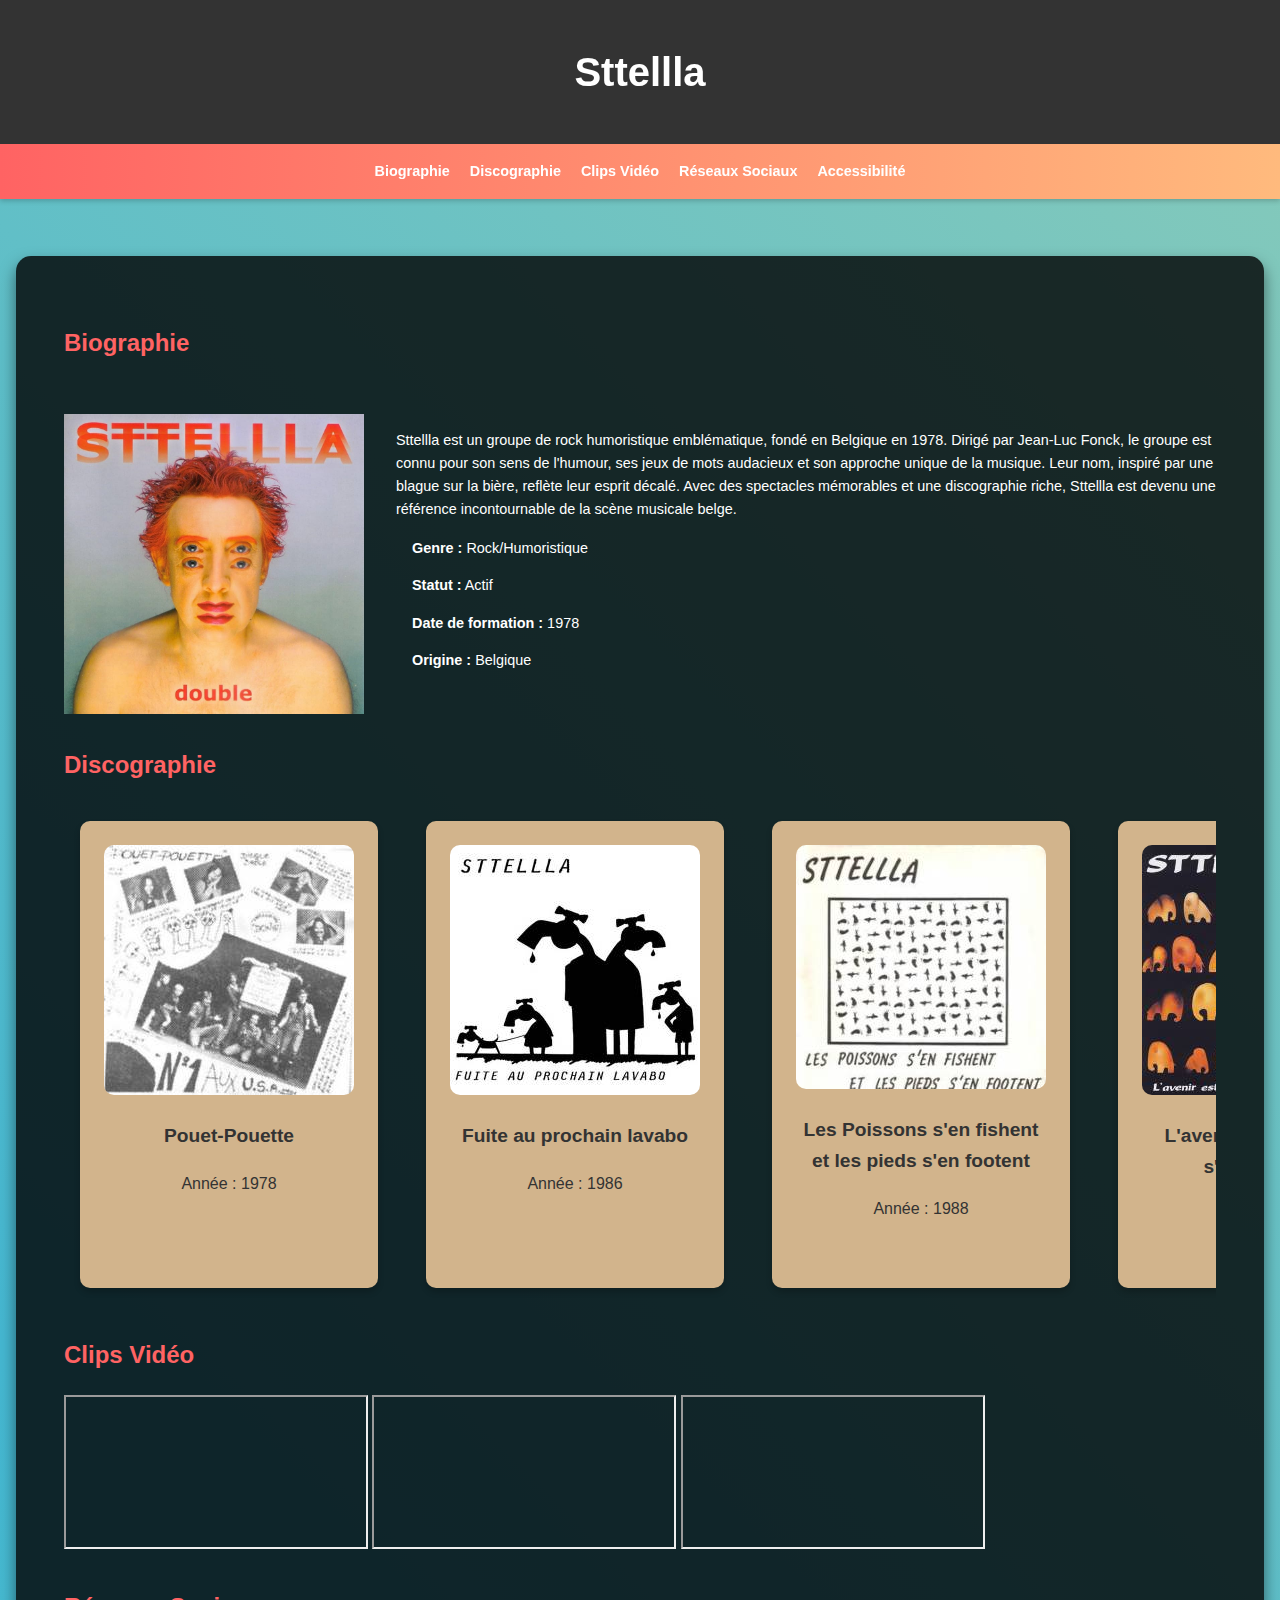
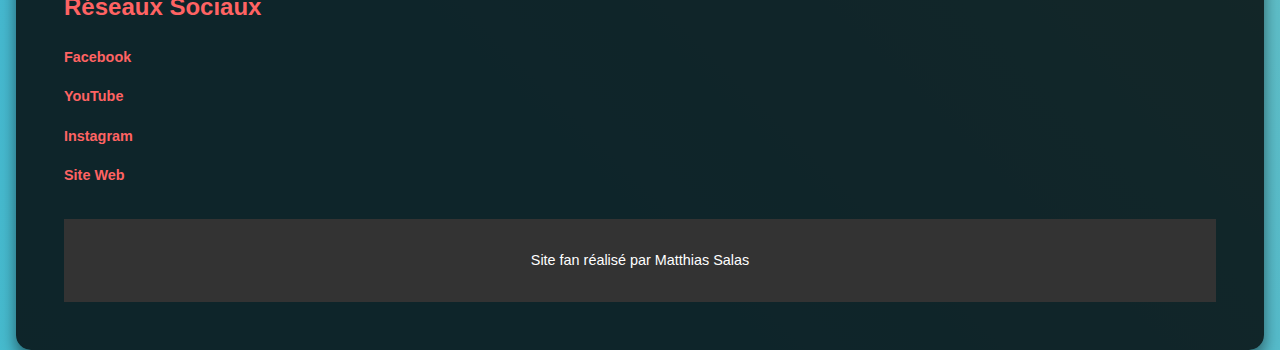
<file: index.html>
<!DOCTYPE html>
<html lang="fr">

<head>
    <meta charset="UTF-8">
    <meta name="viewport" content="width=device-width, initial-scale=1.0">
    <meta name="description" content="Site officiel du groupe Sttellla">
    <title>Sttellla - OnePage</title>
    <link rel="stylesheet" href="style.css">
</head>

<body>
    <div class="central-card-global">
        <header>
            <h1>Sttellla</h1>
            <nav>
                <ul>
                    <li><a href="#biographie">Biographie</a></li>
                    <li><a href="#discographie">Discographie</a></li>
                    <li><a href="#videos">Clips Vidéo</a></li>
                    <li><a href="#reseaux">Réseaux Sociaux</a></li>
                    <li><a href="accessibilité.html">Accessibilité</a></li>
                </ul>
            </nav>
        </header>

        <main>

            <section id="biographie" aria-label="Biographie du groupe Sttellla">
                <h2>Biographie</h2>
                <img src="./asset/sttellla_photo_groupe.jpg" alt="Photo du groupe Sttellla en concert" />
                <div class="bio-content">
                    <p>Sttellla est un groupe de rock humoristique emblématique, fondé en Belgique en 1978. Dirigé par
                        Jean-Luc
                        Fonck, le groupe est connu pour son sens de l'humour, ses jeux de mots audacieux et son approche
                        unique
                        de la musique. Leur nom, inspiré par une blague sur la bière, reflète leur esprit décalé. Avec
                        des
                        spectacles mémorables et une discographie riche, Sttellla est devenu une référence
                        incontournable de la
                        scène musicale belge.</p>
                    <ul>
                        <li><strong>Genre :</strong> Rock/Humoristique</li>
                        <li><strong>Statut :</strong> Actif</li>
                        <li><strong>Date de formation :</strong> 1978</li>
                        <li><strong>Origine :</strong> Belgique</li>
                    </ul>
                </div>
            </section>


            <section id="discographie" aria-label="Discographie du groupe Sttellla">
                <h2>Discographie</h2>
                <div class="carousel">

                    <div class="card">
                        <img src="./asset/Pouet-Pouette.jpg" alt="Pochette de l'album Pouet-Pouette">
                        <h3>Pouet-Pouette</h3>
                        <p>Année : 1978</p>
                    </div>

                    <div class="card">
                        <img src="./asset/Fuite Au Prochain Lavabo.jpg"
                            alt="Pochette de l'album Fuite au prochain lavabo">
                        <h3>Fuite au prochain lavabo</h3>
                        <p>Année : 1986</p>
                    </div>
                    <div class="card">
                        <img src="./asset/Les Poissons S'En Fishent et les Pieds S'En Footent.jpg"
                            alt="Pochette de l'album Les Poissons s'en fishent et les pieds s'en footent">
                        <h3>Les Poissons s'en fishent et les pieds s'en footent</h3>
                        <p>Année : 1988</p>
                    </div>
                    <div class="card">
                        <img src="./asset/L'Avenir Est a Ceux Qui S'Elephanteau.jpg"
                            alt="Pochette de l'album L'avenir est à ceux qui s'éléphanteau">
                        <h3>L'avenir est à ceux qui s'éléphanteau</h3>
                        <p>Année : 1990</p>
                    </div>
                    <div class="card">
                        <img src="./asset/Manneken Pis Not War - Faisez la Mouche Pas la Guepe (1).jpg"
                            alt="Pochette de l'album Manneken Pis Not War">
                        <h3>Manneken Pis Not War</h3>
                        <p>Année : 1992</p>
                    </div>
                    <div class="card">
                        <img src="./asset/The Dark Side of the Moule.jpg"
                            alt="Pochette de l'album The Dark Side of the Moule">
                        <h3>The Dark Side of the Moule</h3>
                        <p>Année : 1995</p>
                    </div>
                    <div class="card">
                        <img src="./asset/Il Faut Tourner l'Apache.jpg"
                            alt="Pochette de l'album Il Faut Tourner l'Apache">
                        <h3>Il Faut Tourner l'Apache</h3>
                        <p>Année : 1998</p>
                    </div>
                    <div class="card">
                        <img src="./asset/Un Homme avec un Grand H Au Pays des Prises de Tetes.jpg"
                            alt="Pochette de l'album Un Homme avec un Grand H Au Pays des Prises de Têtes">
                        <h3>Un Homme avec un Grand H Au Pays des Prises de Têtes</h3>
                        <p>Année : 2001</p>
                    </div>
                    <div class="card">
                        <img src="./asset/Le Plus Beau Jour de Magie.jpg"
                            alt="Pochette de l'album Le Plus Beau Jour de Magie">
                        <h3>Le Plus Beau Jour de Magie</h3>
                        <p>Année : 2007</p>
                    </div>
                </div>
            </section>


            <section id="videos" aria-label="Clips vidéo du groupe Sttellla">
                <h2>Clips Vidéo</h2>
                <iframe src="https://www.youtube.com/watch?v=fCxYJa1dR1w" title="Torremolinos - Sttellla"
                    allowfullscreen></iframe>
                <iframe src="https://www.youtube.com/watch?v=ZV_ETfRXBk0" title="Aglaé - Sttellla"
                    allowfullscreen></iframe>
                <iframe src="https://www.youtube.com/watch?v=bQ05aWSEbMQ" title="Les Eléphants - Sttellla"
                    allowfullscreen></iframe>
            </section>


            <section id="reseaux" aria-label="Réseaux sociaux du groupe Sttellla">
                <h2>Réseaux Sociaux</h2>
                <div class="social-links">
                    <a target="_blank" href="https://www.facebook.com/profile.php?id=100050501678946"
                        aria-label="Facebook Sttellla">Facebook</a>
                    <a target="_blank" href="https://www.youtube.com/@foncktv" aria-label="YouTube Sttellla">YouTube</a>
                    <a target="_blank" href="https://www.instagram.com/instadesttellla/"
                        aria-label="Instagram Sttellla">Instagram</a>
                    <a target="_blank" href="https://www.sttellla.be" aria-label="Site officiel Sttellla">Site Web</a>
                </div>
            </section>
        </main>

        <footer>
            <p>Site fan réalisé par Matthias Salas</p>
        </footer>
    </div>
</body>

</html>
</file>
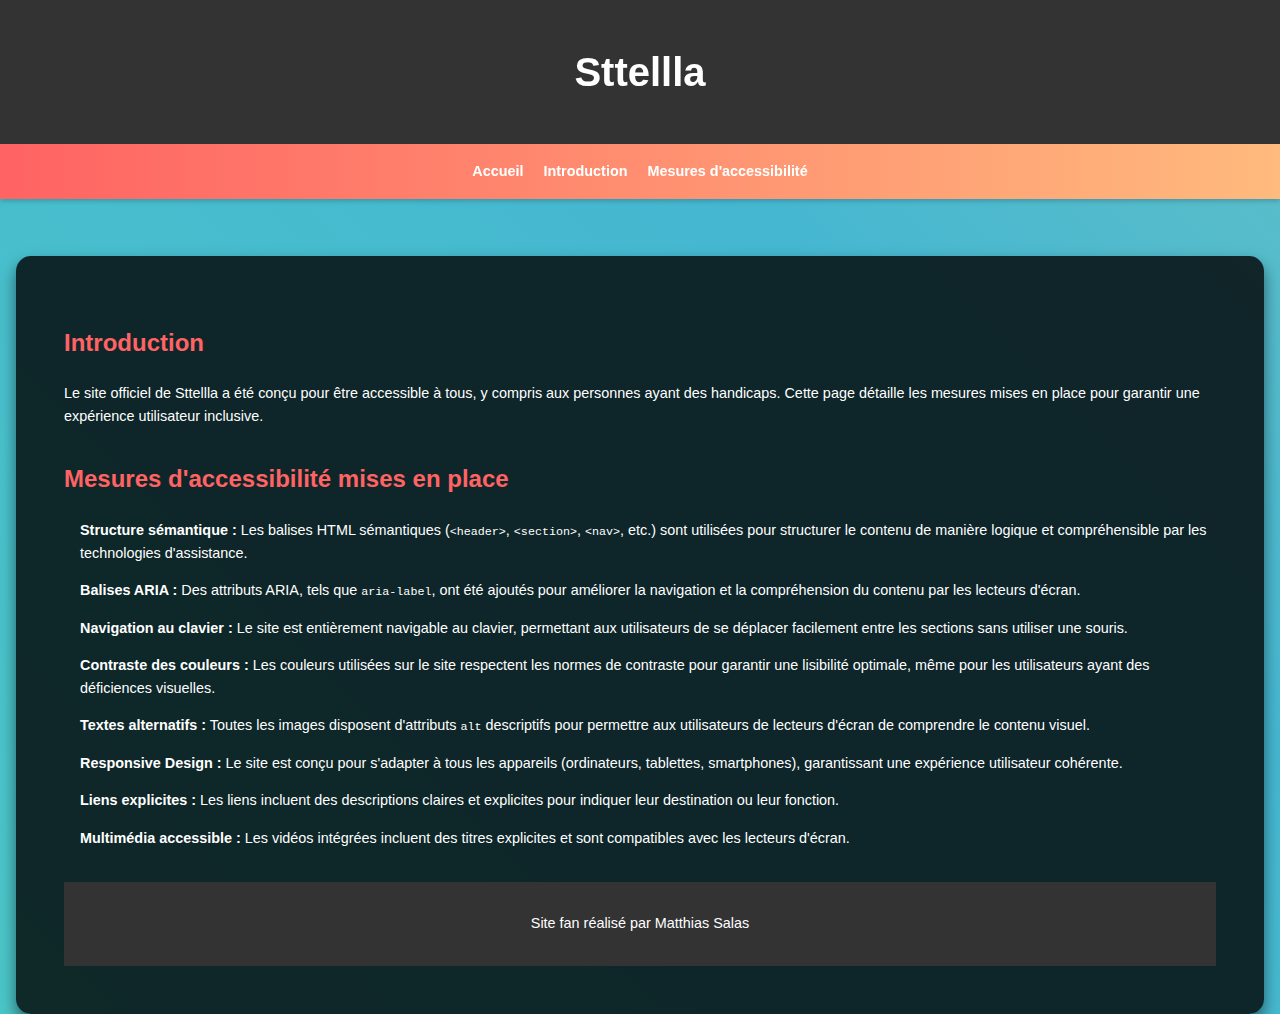
<file: accessibilité.html>
<!DOCTYPE html>
<html lang="fr">

<head>
    <meta charset="UTF-8">
    <meta name="viewport" content="width=device-width, initial-scale=1.0">
    <meta name="description" content="Explications sur l'accessibilité du site Sttellla">
    <title>Accessibilité - Sttellla</title>
    <link rel="stylesheet" href="style.css">
</head>

<body>
    <div class="central-card-global">
        <header>
            <h1>Sttellla</h1>
            <nav>
                <ul>
                    <li><a href="index.html">Accueil</a></li>
                    <li><a href="#introduction">Introduction</a></li>
                    <li><a href="#mesures">Mesures d'accessibilité</a></li>
                </ul>
            </nav>
        </header>

        <main>

            <section id="introduction" aria-label="Introduction">
                <h2>Introduction</h2>
                <p>Le site officiel de Sttellla a été conçu pour être accessible à tous, y compris aux personnes ayant
                    des handicaps. Cette page détaille les mesures mises en place pour garantir une expérience
                    utilisateur inclusive.</p>
            </section>


            <section id="mesures" aria-label="Mesures d'accessibilité">
                <h2>Mesures d'accessibilité mises en place</h2>
                <ul>
                    <li><strong>Structure sémantique :</strong> Les balises HTML sémantiques
                        (<code>&lt;header&gt;</code>, <code>&lt;section&gt;</code>, <code>&lt;nav&gt;</code>, etc.) sont
                        utilisées pour structurer le contenu de manière logique et compréhensible par les technologies
                        d'assistance.</li>
                    <li><strong>Balises ARIA :</strong> Des attributs ARIA, tels que <code>aria-label</code>, ont été
                        ajoutés pour améliorer la navigation et la compréhension du contenu par les lecteurs d'écran.
                    </li>
                    <li><strong>Navigation au clavier :</strong> Le site est entièrement navigable au clavier,
                        permettant aux utilisateurs de se déplacer facilement entre les sections sans utiliser une
                        souris.</li>
                    <li><strong>Contraste des couleurs :</strong> Les couleurs utilisées sur le site respectent les
                        normes de contraste pour garantir une lisibilité optimale, même pour les utilisateurs ayant des
                        déficiences visuelles.</li>
                    <li><strong>Textes alternatifs :</strong> Toutes les images disposent d'attributs <code>alt</code>
                        descriptifs pour permettre aux utilisateurs de lecteurs d'écran de comprendre le contenu visuel.
                    </li>
                    <li><strong>Responsive Design :</strong> Le site est conçu pour s'adapter à tous les appareils
                        (ordinateurs, tablettes, smartphones), garantissant une expérience utilisateur cohérente.</li>
                    <li><strong>Liens explicites :</strong> Les liens incluent des descriptions claires et explicites
                        pour indiquer leur destination ou leur fonction.</li>
                    <li><strong>Multimédia accessible :</strong> Les vidéos intégrées incluent des titres explicites et
                        sont compatibles avec les lecteurs d'écran.</li>
                </ul>
            </section>
        </main>

        <footer>
            <p>Site fan réalisé par Matthias Salas</p>
        </footer>
    </div>
</body>

</html>
</file>
<file: style.css>
:root {
  --primary-color: #ff6363;
  --secondary-color: #ffba7d;
  --background-gradient: linear-gradient(45deg, #FF6B6B, #4ECDC4, #45B7D1, #96CEB4, #FFEEAD);
  --font-size-large: 2.5em;
  --font-size-medium: 1.5em;
  --font-size-small: 0.9em;
}

body {
  font-family: Arial, sans-serif;
  margin: 0;
  padding: 0;
  background: var(--background-gradient);
  background-size: 400% 400%;
  animation: gradient 15s ease infinite;
  color: white;
  line-height: 1.6;
  display: flex;
  justify-content: center;
  align-items: center;
  min-height: 100vh;
  padding-top: 6em; 
}

@keyframes gradient {
  0% {
    background-position: 0% 50%;
  }
  50% {
    background-position: 100% 50%;
  }
  100% {
    background-position: 0% 50%;
  }
}


header {
  position: fixed;
  top: 0;
  left: 0;
  width: 100%;
  z-index: 1000;
  background-color: #333;
  box-shadow: 0 2px 5px rgba(0, 0, 0, 0.2);
  text-align: center;
}

header h1 {
  margin: 0;
  padding: 1em 0;
  font-size: var(--font-size-large);
  color: white;
}

header nav {
  background: linear-gradient(to right, var(--primary-color), var(--secondary-color));
  padding: 1em 0;
}

header nav ul {
  display: flex;
  justify-content: center;
  list-style: none;
  padding: 0;
  margin: 0;
}

header nav ul li {
  margin: 0 10px;
}

header nav ul li a {
  text-decoration: none;
  color: white;
  font-weight: bold;
  transition: color 0.3s ease;
}

header nav ul li a:hover,
header nav ul li a:focus {
  color: var(--primary-color);
  outline: 2px solid var(--primary-color);
}


.central-card-global {
  background: rgba(0, 0, 0, 0.8);
  color: white;
  border-radius: 15px;
  box-shadow: 0 8px 15px rgba(0, 0, 0, 0.5);
  padding: 3em;
  max-width: 1200px;
  width: 90%;
  margin-top: 10rem;
}


section {
  margin-bottom: 2em;
}

h2 {
  color: var(--primary-color);
  font-size: var(--font-size-medium);
}

p, li {
  font-size: var(--font-size-small);
}

ul {
  list-style: none;
  padding: 0;
}

section ul {
  padding-left: 1em;
}

section ul li {
  margin-bottom: 1em;
}


.carousel {
  display: flex;
  overflow-x: auto;
  gap: 1em;
}

.carousel .card {
  background: #d2b48c;
  color: #333;
  border-radius: 10px;
  box-shadow: 0 4px 6px rgba(0, 0, 0, 0.2);
  padding: 1.5em;
  margin: 1em;
  width: 250px;
  flex: 0 0 auto;
  text-align: center;
}

.carousel .card img {
  max-width: 100%;
  border-radius: 10px;
}

.carousel .card h3 {
  margin-top: 1em;
  font-size: 1.2em;
}

.carousel .card p {
  margin-top: 0.5em;
  font-size: 1em;
}


.social-links {
  display: flex;
  justify-content: center;
  gap: 1em;
  flex-direction: column;
}

.social-links a {
  text-decoration: none;
  color: var(--primary-color);
  font-weight: bold;
  font-size: var(--font-size-small);
}


.navbar {
  display: flex;
  justify-content: space-between;
  align-items: center;
  background-color: #333;
  padding: 0.5em 1em;
}

.navbar .nav-list {
  display: flex;
  list-style: none;
  margin: 0;
  padding: 0;
}

.navbar .nav-list li {
  margin: 0 1em;
}

.navbar .nav-list li a {
  text-decoration: none;
  color: white;
  font-weight: bold;
  transition: color 0.3s;
}

.navbar .nav-list li a:hover {
  color: var(--primary-color);
}


@media (max-width: 1024px) {
  body {
    flex-direction: column;
    padding: 1em;
  }

  .central-card-global {
    width: 95%;
    padding: 1.5em;
  }

  header h1 {
    font-size: var(--font-size-medium);
  }

  header nav ul {
    flex-wrap: wrap;
    justify-content: space-around;
  }

  header nav ul li {
    margin: 5px 0;
  }

  #biographie {
    flex-direction: column;
    align-items: center;
  }

  #biographie img {
    width: 100%;
    max-width: 400px;
  }

  #biographie .bio-content {
    text-align: center;
  }

  .carousel {
    flex-wrap: nowrap;
    overflow-x: scroll;
  }

  .carousel .card {
    width: 200px;
  }

  section ul {
    padding-left: 1em;
  }

  section ul li {
    margin-bottom: 1em;
  }
}

@media (max-width: 768px) {
  header h1 {
    font-size: var(--font-size-medium);
  }

  header nav ul {
    flex-direction: column;
    align-items: center;
  }

  header nav ul li {
    margin: 0.5em 0;
  }

  #biographie img {
    width: 100%;
    max-width: 300px;
  }

  .carousel {
    gap: 0.5em;
  }

  .carousel .card {
    width: 180px;
  }

  iframe {
    width: 100%;
    height: 200px;
  }

  .central-card-global {
    padding: 1em;
  }

  h2 {
    font-size: var(--font-size-medium);
  }

  section ul li {
    font-size: 1em;
  }

  p, li {
    font-size: var(--font-size-small);
  }

  .menu-toggle {
    display: flex;
  }

  .nav-list {
    display: none;
    flex-direction: column;
    width: 100%;
    background-color: #333;
    position: absolute;
    top: 60px;
    left: 0;
  }

  .nav-list.active {
    display: flex;
  }

  .nav-list li {
    text-align: center;
    margin: 1em 0;
  }
}

@media (max-width: 480px) {
  body {
    padding: 0.5em;
  }

  header h1 {
    font-size: var(--font-size-small);
  }

  .central-card-global {
    padding: 0.8em;
  }

  #biographie img {
    max-width: 100%;
  }

  .carousel .card {
    width: 150px;
    padding: 1em;
  }

  .social-links {
    flex-direction: column;
    gap: 0.5em;
  }

  .social-links a {
    font-size: var(--font-size-small);
  }

  h2 {
    font-size: var(--font-size-medium);
  }

  p, li {
    font-size: var(--font-size-small);
  }

  section ul {
    padding-left: 0.5em;
  }
}

#biographie {
  display: flex;
  flex-wrap: wrap;
  gap: 2em;
}

#biographie h2 {
  width: 100%;
}

#biographie img {
  width: 300px;
  height: auto;
  object-fit: cover;
}

#biographie .bio-content {
  flex: 1;
  min-width: 300px;
}

.card {
  background: white;
  border-radius: 10px;
  box-shadow: 0 4px 6px rgba(0, 0, 0, 0.1);
  padding: 2em;
  margin: 2em auto;
  max-width: 800px;
  width: 90%;
}

.card h2 {
  margin-top: 0;
  color: var(--primary-color);
}

.card ul {
  padding-left: 1.5em;
}

.card ul li {
  margin-bottom: 1em;
}

.card img {
  max-width: 100%;
  border-radius: 10px;
}


footer {
  text-align: center;
  padding: 1em;
  background-color: #333;
  color: white;
}
</file>
